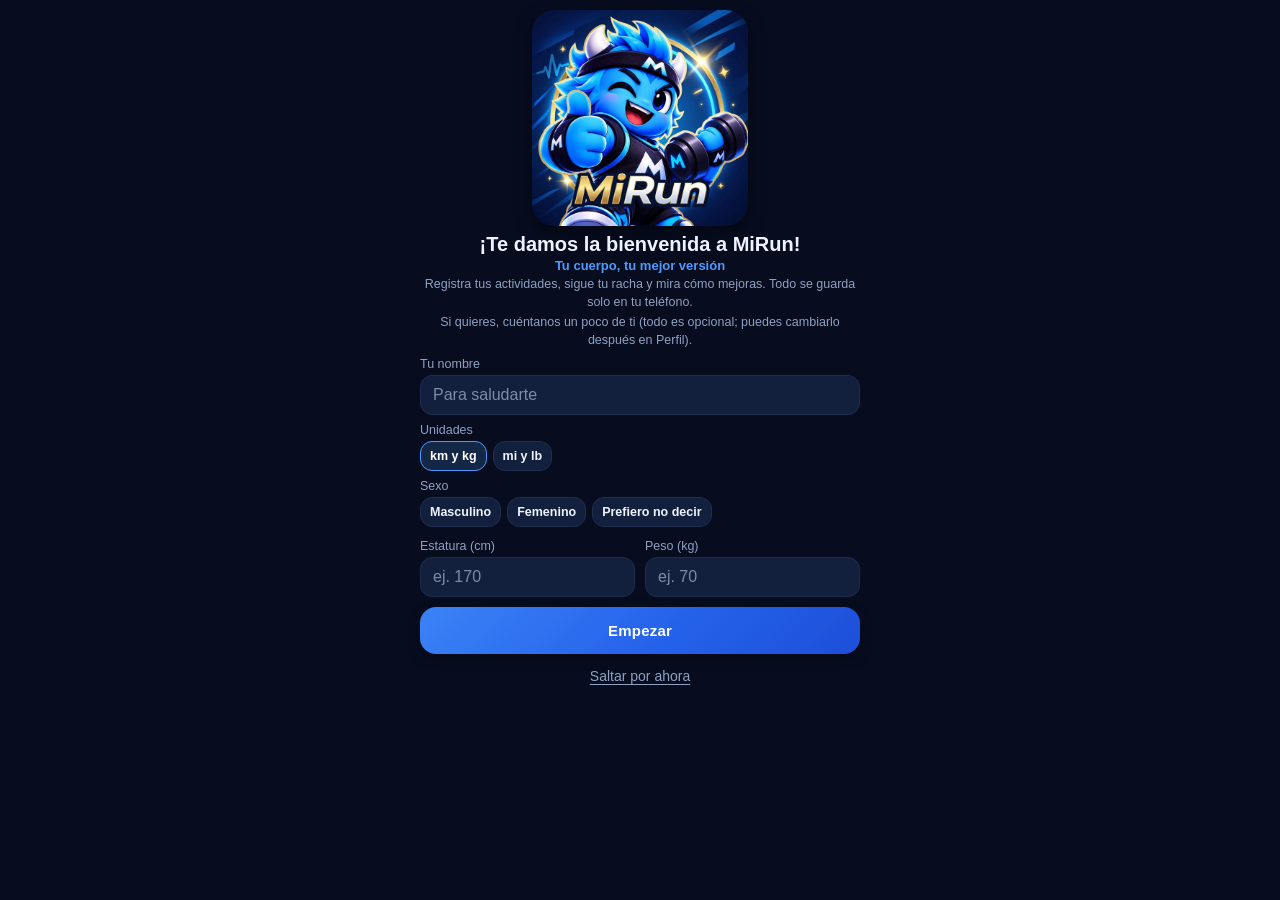
<file: index.html>
<!DOCTYPE html>
<html lang="es">
<head>
<meta charset="UTF-8">
<meta name="viewport" content="width=device-width, initial-scale=1.0">
<meta http-equiv="Content-Security-Policy" content="default-src 'self'; script-src 'unsafe-inline'; style-src 'unsafe-inline'">
<meta http-equiv="refresh" content="0; url=mirun.html">
<title>MiRun</title>
<style>body{background:#070d1f;color:#f2f3ee;font-family:sans-serif;text-align:center;padding-top:40vh;}a{color:#4d9bff;}</style>
</head>
<body>
<a href="mirun.html">Abrir MiRun</a>
<script>location.replace('mirun.html');</script>
</body>
</html>
</file>
<file: css/app.css>
/* MiRun — estilos. Base (v4) arriba; diseño azul v5 y componentes nuevos debajo (ver docs/DISENO.md) */
  :root{
    --bg:#070d1f;
    --track:#0f1a33;        /* superficie de tarjetas */
    --track2:#13203d;       /* campos y fondos internos */
    --lane-line:#1e2c4d;    /* bordes y separadores */
    --signal:#4d9bff;       /* azul principal (acento) */
    --signal-dim:#2f6fd6;
    --signal-ink:#ffffff;   /* texto sobre el azul */
    --grad:linear-gradient(135deg,#3b82f6 0%,#2563eb 55%,#1d4ed8 100%);
    --gold:#f5b82e;         /* rachas y logros */
    --good:#34d399;
    --amber:#ff8a3d;
    --danger:#ff4d4d;
    --blue:#7cc4ff;
    --text:#eef3ff;
    --sub:#8fa0c2;
    --sub2:#5d6d8f;
  }
  *{box-sizing:border-box; -webkit-tap-highlight-color:transparent;}
  html,body{margin:0;padding:0;background:var(--bg);color:var(--text);
    font-family:'Inter',-apple-system,BlinkMacSystemFont,sans-serif;
    height:100%;overflow-x:hidden;}
  #app{max-width:480px;margin:0 auto;min-height:100vh;display:flex;flex-direction:column;}

  .num{font-family:'Inter',sans-serif;font-variant-numeric:tabular-nums;}

  /* ---- HEADER: lane-number plate ---- */
  header{padding:22px 20px 14px;display:flex;align-items:baseline;justify-content:space-between;
    border-bottom:1px solid var(--lane-line);}
  header .brand{display:flex;align-items:baseline;gap:8px;}
  header h1{font-family:'Inter',sans-serif;font-size:26px;margin:0;font-weight:600;letter-spacing:.5px;}
  header h1 span{color:var(--signal);}
  #gpsStatus{font-size:11px;color:var(--sub);display:flex;align-items:center;gap:6px;font-weight:500;}
  #gpsStatus::before{content:'';width:7px;height:7px;border-radius:50%;background:var(--sub2);flex-shrink:0;}
  #gpsStatus.ok{color:var(--signal);}
  #gpsStatus.ok::before{background:var(--signal);box-shadow:0 0 8px var(--signal);}
  #gpsStatus.bad{color:var(--danger);}
  #gpsStatus.bad::before{background:var(--danger);}

  /* ---- NAV: lane tabs, underline style (not pill buttons) ---- */
  nav{display:flex;padding:0 8px;border-bottom:1px solid var(--lane-line);overflow-x:auto;scrollbar-width:none;}
  nav::-webkit-scrollbar{display:none;}
  nav button{flex:1 0 auto;padding:13px 9px;background:transparent;border:none;color:var(--sub);
    font-size:12.5px;font-weight:600;border-bottom:2px solid transparent;margin-bottom:-1px;
    font-family:'Inter',sans-serif;white-space:nowrap;}
  nav button.active{color:var(--signal);border-bottom-color:var(--signal);}

  .screen{display:none;padding:0 16px 100px;flex:1;}
  .screen.active{display:block;}

  .panel{background:var(--track);border:1px solid var(--lane-line);border-radius:16px;padding:18px;margin-top:16px;}
  .panel h3{margin:0 0 12px;font-size:12px;color:var(--sub);font-weight:600;letter-spacing:.2px;}

  /* ---- RUN SCREEN: the clock is the hero ---- */
  .clock{padding:28px 0 6px;border-bottom:1px solid var(--lane-line);}
  .clock .val{font-family:'Inter',sans-serif;font-size:76px;font-weight:600;line-height:1;
    font-variant-numeric:tabular-nums;letter-spacing:.5px;color:var(--text);}
  .clock .lbl{font-size:13px;color:var(--sub);margin-top:6px;font-weight:500;}

  .lanes{margin-top:2px;}
  .lane{display:flex;align-items:center;justify-content:space-between;padding:13px 2px;
    border-bottom:1px solid var(--lane-line);}
  .lane:last-child{border-bottom:none;}
  .lane .lane-label{font-size:13px;color:var(--sub);font-weight:500;}
  .lane .lane-val{font-family:'Inter',sans-serif;font-size:21px;font-weight:600;font-variant-numeric:tabular-nums;}

  .goalStrip{display:flex;gap:0;margin-top:4px;border:1px solid var(--lane-line);border-radius:16px;overflow:hidden;}
  .goalStrip .g{flex:1;padding:11px 8px;text-align:center;border-right:1px solid var(--lane-line);}
  .goalStrip .g:last-child{border-right:none;}
  .goalStrip .g .v{font-family:'Inter',sans-serif;font-size:15px;font-weight:600;}
  .goalStrip .g .l{font-size:9.5px;color:var(--sub2);margin-top:2px;letter-spacing:.3px;}

  #paceAlert{text-align:left;font-size:13px;font-weight:600;padding:11px 14px;margin:12px 0 0;display:none;
    border-left:3px solid transparent;}
  #paceAlert.fast{display:block;background:rgba(255,138,61,0.08);color:var(--amber);border-left-color:var(--amber);}
  #paceAlert.slow{display:block;background:rgba(255,77,77,0.08);color:var(--danger);border-left-color:var(--danger);}
  #paceAlert.good{display:block;background:rgba(77,155,255,0.08);color:var(--signal);border-left-color:var(--signal);}

  #gpsHelp{margin-top:12px;padding:12px 14px;border-left:3px solid var(--danger);
    background:rgba(255,77,77,0.08);font-size:13.5px;line-height:1.5;}
  #gpsHelp .btn{margin-top:10px;width:100%;padding:12px;}
  #resumeBox{margin-top:12px;padding:14px;border-left:3px solid var(--signal);
    background:rgba(77,155,255,0.06);font-size:14px;font-weight:600;}
  #resumeBox .btn{padding:13px;}
  #runNote{margin-top:12px;padding:12px 14px;border-left:3px solid var(--amber);
    background:rgba(255,138,61,0.08);font-size:13px;line-height:1.5;color:var(--text);}
  .hint{font-size:12.5px;color:var(--sub);line-height:1.5;}

  /* ---- MAPA CON CALLES ---- */
  .street{height:240px;display:none;background:var(--track2);}
  .street.leaflet-container{background:var(--track2);font-family:'Inter',sans-serif;}
  /* calles en modo oscuro para que combine con la app (la linea de la ruta no se altera) */
  .street .leaflet-tile-pane{filter:invert(1) hue-rotate(180deg) brightness(.85) contrast(.9);}
  .street .leaflet-control-attribution{background:rgba(7,13,31,.75);color:var(--sub);font-size:9px;}
  .street .leaflet-control-attribution a{color:var(--sub);}
  .mapWrap .mapLbl{z-index:1000;}
  .mapMode{position:absolute;top:8px;right:8px;z-index:1000;background:rgba(7,13,31,.85);
    color:var(--signal);border:1px solid var(--lane-line);border-radius:16px;padding:6px 10px;
    font-size:11px;font-weight:600;font-family:'Inter',sans-serif;}
  .mapNote{position:absolute;bottom:6px;left:10px;z-index:1000;font-size:10px;color:var(--sub);}

  .btnRow{display:flex;gap:10px;margin-top:20px;}
  .btn{flex:1;padding:18px;border-radius:16px;border:none;font-size:15px;font-weight:600;
    font-family:'Inter',sans-serif;letter-spacing:.2px;transition:transform .08s;}
  .btn-start{background:var(--signal);color:var(--signal-ink);}
  .btn-pause{background:transparent;color:var(--amber);border:1px solid var(--amber);}
  .btn-stop{background:transparent;color:var(--danger);border:1px solid var(--danger);}
  .btn-ghost{background:transparent;color:var(--text);border:1px solid var(--lane-line);}
  .btn:active{transform:scale(0.97);}

  /* ---- ROUTE (canvas) ---- */
  .mapWrap{background:var(--track2);border:1px solid var(--lane-line);border-radius:16px;overflow:hidden;
    margin-top:16px;position:relative;isolation:isolate;} /* isolate: las capas del mapa (z-index 400–1000) no quedan encima de las hojas */
  .mapWrap canvas{display:block;width:100%;height:150px;}
  .mapWrap .mapLbl{position:absolute;top:10px;left:12px;font-size:10px;color:var(--sub);letter-spacing:.3px;font-weight:600;}

  /* ---- SPLITS ---- */
  .splitRow{display:flex;align-items:center;gap:12px;padding:11px 2px;border-bottom:1px solid var(--lane-line);}
  .splitRow:last-child{border-bottom:none;}
  .splitRow .splitnum{font-family:'Inter',sans-serif;width:26px;font-size:13px;font-weight:600;color:var(--sub);flex-shrink:0;}
  .splitRow.best .splitnum{color:var(--signal);}
  .splitRow .bar{flex:1;height:3px;background:var(--lane-line);border-radius:2px;overflow:hidden;}
  .splitRow .bar-fill{height:100%;background:var(--sub2);}
  .splitRow.best .bar-fill{background:var(--signal);}
  .splitRow .time{font-family:'Inter',sans-serif;font-size:15px;font-weight:600;font-variant-numeric:tabular-nums;width:56px;text-align:right;}
  .splitRow.best .time{color:var(--signal);}

  /* ---- FORMS ---- */
  label{display:block;font-size:12.5px;color:var(--sub);margin:12px 0 6px;font-weight:500;}
  input[type=number]{width:100%;padding:13px;background:var(--track2);border:1px solid var(--lane-line);
    border-radius:16px;color:var(--text);font-size:16px;font-family:'Inter',sans-serif;}
  input[type=number]:focus{outline:none;border-color:var(--signal-dim);}
  select{width:100%;padding:13px;background:var(--track2);border:1px solid var(--lane-line);
    border-radius:16px;color:var(--text);font-size:15px;font-family:'Inter',sans-serif;}
  .row2{display:grid;grid-template-columns:1fr 1fr;gap:10px;}

  /* ---- HISTORY ---- */
  .histItem{padding:16px 2px;border-bottom:1px solid var(--lane-line);}
  .histItem .top{font-size:12.5px;color:var(--sub);margin-bottom:10px;font-weight:500;}
  .histItem .stats{display:flex;gap:22px;}
  .histItem .stats .num{font-size:17px;font-weight:600;}
  .histItem .stats small{display:block;font-size:10px;color:var(--sub2);font-weight:500;margin-top:2px;letter-spacing:.2px;}
  .histItem .mini-route{margin-top:12px;}
  .rtHist{margin-top:10px;font-size:13px;color:var(--sub);} .rtHist summary{cursor:pointer;font-weight:600;color:var(--text);} .rtHist ul{margin:6px 0 0;padding-left:18px;} .rtHist li{margin:3px 0;}
  .histItem .mini-route canvas{width:100%;height:56px;display:block;border-radius:16px;background:var(--track2);}
  .histItem .mini-route{position:relative;cursor:pointer;}
  .mapBigBtn{position:absolute;right:8px;top:50%;transform:translateY(-50%);background:rgba(7,13,31,.85);color:var(--signal);
    border:1px solid var(--lane-line);border-radius:14px;padding:8px 12px;font-size:12px;font-weight:600;font-family:'Inter',sans-serif;}

  /* ==== MAPA GRANDE (pantalla completa; ver MAPA GRANDE en app.js) ==== */
  #bigMap{position:fixed;inset:0;z-index:130;background:var(--bg);display:none;flex-direction:column;}
  #bigMap.show{display:flex;}
  body.noScroll{overflow:hidden;}
  .bigMapBar{display:flex;align-items:center;justify-content:space-between;gap:10px;
    padding:calc(10px + env(safe-area-inset-top)) 12px 10px 18px;font-size:16px;}
  .bigMapClose{width:44px;height:44px;flex-shrink:0;border-radius:50%;border:1px solid var(--lane-line);background:var(--track);
    display:flex;align-items:center;justify-content:center;}
  .bigMapClose svg{width:20px;height:20px;stroke:var(--text);stroke-width:2.2;fill:none;stroke-linecap:round;}
  .bigMapArea{position:relative;flex:1;min-height:0;margin:0 12px calc(12px + env(safe-area-inset-bottom));
    border-radius:18px;overflow:hidden;border:1px solid var(--lane-line);background:var(--track2);}
  #bigMapLine,#bigMapStreet{position:absolute;inset:0;width:100%;height:100%;}
  #bigMapLine{display:block;touch-action:none;}
  .bigZoom{position:absolute;right:10px;bottom:28px;z-index:1000;display:flex;flex-direction:column;gap:8px;}
  .bigZoom button{width:44px;height:44px;border-radius:12px;background:rgba(7,13,31,.85);border:1px solid var(--lane-line);
    color:var(--text);font-size:22px;font-family:'Inter',sans-serif;line-height:1;}
  #bigMap .mapNote{bottom:auto;top:50px;left:10px;}
  .histItem .top{display:flex;justify-content:space-between;align-items:center;}
  .tag{font-size:10px;color:var(--blue);border:1px solid var(--blue);border-radius:3px;padding:1px 5px;margin-left:6px;}
  .linkBtn{background:none;border:none;color:var(--sub2);font-size:12px;font-family:'Inter',sans-serif;padding:4px 0 4px 10px;}

  /* ---- RECORDS ---- */
  .recRow{display:flex;align-items:center;gap:10px;padding:13px 0;border-bottom:1px solid var(--lane-line);}
  .recRow:last-child{border-bottom:none;}
  .recCat{width:58px;flex-shrink:0;font-family:'Inter',sans-serif;font-size:18px;font-weight:600;color:var(--signal);}
  .recRow.none .recCat{color:var(--sub2);}
  .recCol{flex:1;min-width:0;}
  .recCol .v{font-family:'Inter',sans-serif;font-size:19px;font-weight:600;font-variant-numeric:tabular-nums;}
  .recCol .l{font-size:9.5px;color:var(--sub2);margin-top:2px;letter-spacing:.3px;line-height:1.35;}
  .newRec{padding:9px 0;border-bottom:1px solid var(--lane-line);font-size:14px;font-weight:600;color:var(--signal);}
  .newRec:last-child{border-bottom:none;}
  .newRec small{display:block;color:var(--sub);font-weight:500;font-size:11.5px;margin-top:2px;}

  /* ---- BODY ---- */
  .progRow{display:flex;align-items:center;gap:10px;padding:12px 0;border-bottom:1px solid var(--lane-line);}
  .progRow:last-child{border-bottom:none;}
  .progRow .pn{width:86px;flex-shrink:0;font-size:13px;color:var(--sub);font-weight:500;}
  .progRow .pv{flex:1;font-family:'Inter',sans-serif;font-size:17px;font-weight:600;}
  .progRow .pv small{font-family:'Inter',sans-serif;font-size:10.5px;color:var(--sub2);font-weight:500;display:block;}
  .progRow .pd{font-family:'Inter',sans-serif;font-size:16px;font-weight:600;text-align:right;min-width:74px;}
  .pd.good{color:var(--signal);} .pd.bad{color:var(--amber);} .pd.same{color:var(--sub);}
  #bodyChart{width:100%;height:170px;display:block;margin-top:10px;}
  input[type=date]{width:100%;padding:12px;background:var(--track2);border:1px solid var(--lane-line);
    border-radius:16px;color:var(--text);font-size:15px;font-family:'Inter',sans-serif;color-scheme:dark;}
  .bodyItem{padding:12px 0;border-bottom:1px solid var(--lane-line);font-size:13px;}
  .bodyItem:last-child{border-bottom:none;}
  .bodyItem .top{display:flex;justify-content:space-between;align-items:center;color:var(--sub);font-weight:500;}
  .bodyItem .vals{margin-top:6px;display:flex;flex-wrap:wrap;gap:6px 16px;}
  .bodyItem .vals span{font-family:'Inter',sans-serif;font-size:15px;}
  .bodyItem .vals small{font-family:'Inter',sans-serif;color:var(--sub2);font-size:10.5px;margin-right:4px;}
  .empty{text-align:center;color:var(--sub);padding:60px 20px;font-size:14px;line-height:1.7;}

  .totRow{display:flex;border:1px solid var(--lane-line);border-radius:16px;overflow:hidden;margin-top:16px;margin-bottom:8px;}
  .totRow .t{flex:1;padding:14px 8px;text-align:center;border-right:1px solid var(--lane-line);}
  .totRow .t:last-child{border-right:none;}
  .totRow .t .v{font-size:19px;font-weight:600;}
  .totRow .t .l{font-size:9.5px;color:var(--sub2);margin-top:3px;letter-spacing:.3px;}

  .savedbar{position:fixed;bottom:0;left:0;right:0;max-width:480px;margin:0 auto;background:var(--signal);
    color:var(--signal-ink);text-align:center;padding:14px;font-weight:600;font-size:14px;transform:translateY(100%);
    transition:transform .3s; z-index:50;}
  .savedbar.show{transform:translateY(0);}

  #summaryOverlay{position:fixed;inset:0;background:rgba(3,7,18,.94);display:none;align-items:center;justify-content:center;
    z-index:100;padding:20px;}
  #summaryOverlay.show{display:flex;}
  #summaryOverlay .box{background:var(--track);border:1px solid var(--lane-line);border-radius:16px;padding:28px 24px;
    max-width:400px;width:100%;max-height:90vh;overflow-y:auto;}
  #summaryOverlay h2{color:var(--signal);margin:0 0 20px;font-family:'Inter',sans-serif;font-size:20px;font-weight:600;
    letter-spacing:.3px;}
  #summaryOverlay .panel{margin-top:0;}

  /* ==== DISEÑO v5 (azul): se aplica encima de lo anterior ==== */
  body{background:radial-gradient(120% 60% at 50% 0%,#12244a 0%,var(--bg) 60%) fixed;}
  .num{font-weight:700;}
  header{border-bottom:none;padding:20px 20px 6px;align-items:center;}
  header .brand{flex-direction:column;align-items:flex-start;gap:2px;}
  header h1{font-size:24px;font-weight:800;letter-spacing:0;}
  header .tagline{font-size:12px;color:var(--sub);font-weight:500;}
  #gpsStatus{background:var(--track);border:1px solid var(--lane-line);border-radius:20px;padding:6px 10px;}
  /* menú inferior fijo */
  nav{position:fixed;bottom:0;left:0;right:0;max-width:480px;margin:0 auto;z-index:40;
    background:rgba(9,16,34,.96);backdrop-filter:blur(10px);border-top:1px solid var(--lane-line);border-bottom:none;
    padding:6px 4px calc(6px + env(safe-area-inset-bottom));overflow:visible;}
  nav button{flex:1 1 0;display:flex;flex-direction:column;align-items:center;gap:3px;padding:6px 2px;
    font-size:10.5px;border-bottom:none;margin:0;border-radius:12px;}
  nav button svg{width:22px;height:22px;stroke:currentColor;fill:none;stroke-width:2;stroke-linecap:round;stroke-linejoin:round;}
  nav button.active{color:var(--signal);background:rgba(77,155,255,.12);}
  .screen{padding-bottom:110px;}
  .panel{border-radius:18px;box-shadow:0 6px 24px rgba(0,0,0,.25);}
  .panel h3{font-size:15px;color:var(--text);font-weight:700;}
  /* pantalla Correr: tarjeta principal con degradado */
  .clock{margin-top:12px;padding:26px 20px 20px;border:none;border-radius:22px;text-align:center;
    background:var(--grad);box-shadow:0 10px 30px rgba(37,99,235,.35);}
  .clock .val{font-size:68px;font-weight:800;color:#fff;}
  .clock .lbl{color:rgba(255,255,255,.85);}
  .lanes{display:grid;grid-template-columns:repeat(3,1fr);gap:10px;margin-top:12px;}
  .lane{flex-direction:column;gap:4px;padding:14px 6px;border:1px solid var(--lane-line);border-radius:16px;
    background:var(--track);text-align:center;}
  .lane:last-child{border-bottom:1px solid var(--lane-line);}
  .lane .lane-val{font-size:20px;}
  #summaryOverlay .lanes{grid-template-columns:repeat(2,1fr);}
  .goalStrip{margin-top:12px;background:var(--track);}
  .btn{border-radius:16px;font-weight:700;}
  .btn-start{background:var(--grad);box-shadow:0 8px 20px rgba(37,99,235,.35);}
  input[type=number],input[type=date],input[type=text],select{border-radius:12px;}
  input[type=text]{width:100%;padding:13px;background:var(--track2);border:1px solid var(--lane-line);
    color:var(--text);font-size:16px;font-family:'Inter',sans-serif;}
  input:focus,select:focus{outline:none;border-color:var(--signal);}
  .histItem{background:var(--track);border:1px solid var(--lane-line);border-radius:18px;padding:16px;margin-top:12px;}
  .totRow{background:var(--track);border-radius:18px;}
  .totRow .t .v{color:var(--signal);}
  .recCat{color:var(--gold);}
  .newRec{color:var(--gold);}
  .pd.good{color:var(--good);}
  #summaryOverlay .box{border-radius:22px;}
  #summaryOverlay h2{color:var(--text);font-size:22px;font-weight:800;}
  .savedbar{background:var(--good);color:#04241a;bottom:calc(64px + env(safe-area-inset-bottom));
    border-radius:14px;left:16px;right:16px;max-width:448px;transform:none;opacity:0;pointer-events:none;
    transition:opacity .3s;}
  .savedbar.show{opacity:1;}

  /* ==== INICIO: racha, metas, calendario ==== */
  .streakCard{margin-top:12px;padding:22px 16px 18px;border-radius:22px;text-align:center;
    background:radial-gradient(90% 80% at 50% 0%,rgba(245,184,46,.22),transparent 70%),var(--track);
    border:1px solid rgba(245,184,46,.35);}
  .streakCard .flame svg{width:46px;height:46px;fill:var(--gold);filter:drop-shadow(0 0 12px rgba(245,184,46,.6));}
  .streakCard .sv{font-size:58px;font-weight:800;line-height:1;margin-top:4px;}
  .streakCard .sl{color:var(--gold);font-weight:700;font-size:14px;margin-top:4px;}
  .streakCard .sr{color:var(--sub);font-size:12.5px;margin-top:8px;}
  .goalCards{display:grid;grid-template-columns:1fr 1fr;gap:10px;margin-top:12px;}
  .gc{background:var(--track);border:1px solid var(--lane-line);border-radius:18px;padding:14px;}
  .gc .gt{font-size:12px;color:var(--sub);font-weight:600;}
  .gc .gv{font-size:28px;margin-top:4px;}
  .gc .gu{font-size:11.5px;color:var(--sub2);}
  .pbar{height:7px;background:var(--track2);border-radius:6px;margin-top:10px;overflow:hidden;}
  .pbar div{height:100%;width:0;background:var(--grad);border-radius:6px;transition:width .4s;}
  .pbar div.full{background:var(--good);}
  .cal{display:grid;grid-template-columns:repeat(7,1fr);gap:6px;text-align:center;}
  .cal .h{font-size:11px;color:var(--sub);font-weight:600;padding-bottom:2px;}
  .cal .d{aspect-ratio:1;border-radius:50%;display:flex;align-items:center;justify-content:center;
    font-size:11.5px;font-weight:600;background:var(--track2);color:var(--sub);}
  .cal .d.done{background:var(--good);color:#04241a;}
  .cal .d.part{background:rgba(77,155,255,.25);color:var(--text);}
  .cal .d.rest{background:transparent;border:1.5px dashed var(--sub2);}
  .cal .d.today{outline:2px solid var(--signal);outline-offset:1px;}
  .cal .d.future{opacity:.3;}
  .cal .d.blank{visibility:hidden;}
  .homeActions{margin-top:16px;} /* botones de Inicio arriba, antes del calendario */
  /* navegación del calendario: Últimas 4 semanas / mes completo */
  .calNav{display:flex;align-items:center;justify-content:space-between;margin:-2px 0 8px;}
  .calNav b{font-size:14px;font-weight:700;}
  .calArrow{min-width:44px;min-height:36px;padding:0;font-size:24px;line-height:1;color:var(--text);}
  .calSum{text-align:center;font-size:12px;color:var(--sub);margin-top:10px;}
  .calSum:empty{display:none;}
  .calLegend{display:flex;gap:14px;justify-content:center;margin-top:12px;font-size:11px;color:var(--sub);}
  .calLegend i{display:inline-block;width:10px;height:10px;border-radius:50%;margin-right:5px;vertical-align:-1px;}
  .calLegend i.done{background:var(--good);} .calLegend i.part{background:rgba(77,155,255,.45);}
  .calLegend i.rest{border:1.5px dashed var(--sub2);}
  .actRow{display:flex;align-items:center;gap:12px;padding:10px 0;border-bottom:1px solid var(--lane-line);font-size:14px;}
  .actRow:last-child{border-bottom:none;}
  .actRow .ic{font-size:22px;width:30px;text-align:center;}
  .actRow .an{flex:1;font-weight:600;} .actRow .an small{display:block;color:var(--sub);font-weight:500;font-size:11.5px;}
  /* chips (botones de opción) */
  .chips{display:flex;flex-wrap:wrap;gap:8px;}
  .chip{padding:9px 13px;border-radius:12px;border:1px solid var(--lane-line);background:var(--track2);
    color:var(--text);font-size:13.5px;font-weight:600;font-family:'Inter',sans-serif;}
  .chip.on{background:rgba(77,155,255,.18);border-color:var(--signal);color:#fff;}
  #restChips .chip{width:40px;padding:9px 0;}
  .actChips{display:grid;grid-template-columns:repeat(3,1fr);margin-top:12px;}
  .actChips .chip{display:flex;flex-direction:column;align-items:center;gap:4px;padding:10px 4px;font-size:11.5px;}
  .actChips .chip span{font-size:22px;}
  input[type=time]{width:100%;padding:12px;background:var(--track2);border:1px solid var(--lane-line);
    border-radius:12px;color:var(--text);font-size:15px;font-family:'Inter',sans-serif;color-scheme:dark;}

  /* ==== LOGROS: medallas y aviso ==== */
  /* insignias por categoría, 3 estados: .lock (bloqueado) · .on (desbloqueado, azul) · .leg (legendario, dorado) */
  .achCat{font-size:12px;font-weight:700;color:var(--sub);text-transform:uppercase;letter-spacing:.6px;
    margin:18px 0 10px;padding-top:14px;border-top:1px solid var(--lane-line);}
  .achCat:first-child{margin-top:4px;padding-top:0;border-top:none;}
  .achRow{display:grid;grid-template-columns:repeat(3,1fr);gap:14px 8px;}
  .ach{text-align:center;}
  .medal{position:relative;width:64px;height:64px;margin:0 auto;border-radius:50%;display:flex;align-items:center;
    justify-content:center;font-size:28px;}
  .ach.lock .medal{background:var(--track2);border:2px solid var(--lane-line);}
  .ach.lock .medal{color:transparent;text-shadow:0 0 0 rgba(143,160,194,.35);} /* emoji en gris apagado */
  .ach.lock .an2{color:var(--sub);}
  .medal .lk{position:absolute;right:-2px;bottom:-2px;font-size:13px;font-style:normal;width:24px;height:24px;border-radius:50%;
    background:var(--bg);border:1px solid var(--lane-line);display:flex;align-items:center;justify-content:center;
    color:initial;text-shadow:none;}
  .ach.on .medal{border:2px solid #7cc4ff;background:radial-gradient(circle at 35% 30%,#2a5bb8,#163a7c 60%,#0d2350 100%);
    box-shadow:0 0 0 4px rgba(77,155,255,.12),0 6px 16px rgba(37,99,235,.35);}
  .ach.leg .medal{border:2px solid #ffe08a;background:radial-gradient(circle at 35% 30%,#ffe08a,#f5b82e 45%,#a86a12 100%);
    box-shadow:0 0 0 4px rgba(245,184,46,.18),0 0 22px rgba(245,184,46,.45);}
  .ach.leg .an2{color:var(--gold);}
  .ach .an2{font-size:11.5px;font-weight:700;margin-top:6px;line-height:1.25;}
  .ach .ad{font-size:10px;color:var(--sub);margin-top:2px;line-height:1.3;}
  .ach .pbar{height:4px;margin:5px 8px 0;}
  #achOverlay{position:fixed;inset:0;background:rgba(3,7,18,.94);display:none;align-items:center;justify-content:center;z-index:110;padding:20px;}
  #achOverlay.show{display:flex;}
  #achOverlay .box{max-width:340px;width:100%;text-align:center;padding:30px 24px;border-radius:24px;
    background:radial-gradient(90% 70% at 50% 20%,rgba(245,184,46,.25),transparent 70%),var(--track);border:1px solid rgba(245,184,46,.4);}
  .achTitle{font-size:24px;font-weight:800;color:var(--gold);}
  .medal.big{width:120px;height:120px;font-size:56px;margin:22px auto 16px;filter:none;opacity:1;border:3px solid var(--gold);
    background:radial-gradient(circle at 35% 30%,#ffe08a,#f5b82e 45%,#b9781a 100%);box-shadow:0 0 40px rgba(245,184,46,.5);
    animation:pop .5s ease-out;}
  .medal.big.blue{border-color:#7cc4ff;background:radial-gradient(circle at 35% 30%,#2a5bb8,#163a7c 60%,#0d2350 100%);
    box-shadow:0 0 40px rgba(77,155,255,.5);}
  @keyframes pop{0%{transform:scale(.3);opacity:0}70%{transform:scale(1.1)}100%{transform:scale(1);opacity:1}}
  .achName{font-size:20px;font-weight:800;}
  .achDesc{font-size:13.5px;color:var(--sub);margin-top:6px;line-height:1.5;}
  .btn-gold{background:linear-gradient(135deg,#ffd35c,#f5b82e);color:#2a1a00;box-shadow:0 8px 20px rgba(245,184,46,.3);}

  /* ==== MENÚ CON "+", PERFIL ARRIBA, MEDIDAS E IMC ==== */
  .hdrRight{display:flex;align-items:center;gap:10px;}
  #gpsStatus{display:none;}
  body[data-tab="run"] #gpsStatus{display:flex;}
  .hdrBtn{width:40px;height:40px;border-radius:50%;border:1px solid var(--lane-line);background:var(--track);
    color:var(--sub);display:flex;align-items:center;justify-content:center;padding:0;}
  .hdrBtn svg{width:21px;height:21px;stroke:currentColor;fill:none;stroke-width:2;stroke-linecap:round;}
  .hdrBtn.active{color:var(--signal);border-color:var(--signal);}
  .plusBtn{flex:0 0 auto;width:56px;height:56px;margin:-22px 6px 0;border-radius:50%;border:4px solid var(--bg);
    background:var(--grad);box-shadow:0 6px 18px rgba(37,99,235,.5);display:flex;align-items:center;justify-content:center;padding:0;}
  .plusBtn svg{width:26px;height:26px;stroke:#fff;fill:none;stroke-width:2.6;stroke-linecap:round;}
  #plusSheet,#editSheet{position:fixed;inset:0;background:rgba(3,7,18,.75);display:none;align-items:flex-end;justify-content:center;z-index:90;}
  #plusSheet.show,#editSheet.show{display:flex;}
  #plusSheet .sheet,#editSheet .sheet,#stopConfirm .sheet{width:100%;max-width:480px;background:var(--track);border-radius:24px 24px 0 0;border:1px solid var(--lane-line);
    padding:18px 16px calc(20px + env(safe-area-inset-bottom));}
  .sheetTitle{font-weight:800;font-size:17px;margin:0 4px 12px;}
  .sheetOpt{display:flex;flex-wrap:wrap;align-items:center;gap:12px;width:100%;text-align:left;padding:14px;margin-top:8px;
    border-radius:16px;border:1px solid var(--lane-line);background:var(--track2);color:var(--text);font:600 15px 'Inter',sans-serif;}
  .sheetOpt span{font-size:24px;width:32px;text-align:center;}
  .sheetOpt small{flex-basis:100%;margin-left:44px;margin-top:-8px;color:var(--sub);font-weight:500;font-size:12px;}
  .measIn small{display:block;font-size:11px;color:var(--sub2);margin-top:4px;}
  #bodyInputs{display:grid;grid-template-columns:1fr 1fr;gap:0 10px;}
  .bmiRow{display:flex;align-items:center;gap:14px;margin-bottom:8px;}
  .bmiV{font-size:38px;font-weight:800;}
  .bmiTag{padding:6px 12px;border-radius:20px;font-size:13px;font-weight:700;}
  .bmiTag.ok{background:rgba(52,211,153,.15);color:var(--good);}
  .bmiTag.warn{background:rgba(245,184,46,.15);color:var(--gold);}
  .bmiTag.bad{background:rgba(255,77,77,.15);color:var(--danger);}

  /* ==== MASCOTA (Brío y los demás personajes; poses en CHARACTERS y MASCOT de app.js) ==== */
  .mascotCard{display:flex;align-items:center;gap:8px;margin-top:10px;}
  .mascotCard img{width:112px;height:112px;flex-shrink:0;filter:drop-shadow(0 8px 14px rgba(0,0,0,.45));}
  .bubble{position:relative;flex:1;background:var(--track);border:1px solid var(--lane-line);border-radius:18px;
    padding:12px 14px;font-size:14px;font-weight:600;line-height:1.45;}
  .bubble::before{content:'';position:absolute;left:-7px;top:50%;width:12px;height:12px;background:var(--track);
    border-left:1px solid var(--lane-line);border-bottom:1px solid var(--lane-line);transform:translateY(-50%) rotate(45deg);}
  #gpsTypeRow{display:flex;flex-direction:column;align-items:center;gap:6px;}
  .mascotInline{width:100px;height:100px;
    filter:drop-shadow(0 8px 14px rgba(0,0,0,.45));}
  .sheetTitle img{width:52px;height:52px;vertical-align:middle;margin-right:8px;}
  .achMascot{display:block;width:120px;height:120px;margin:-84px auto 4px;filter:drop-shadow(0 10px 18px rgba(0,0,0,.5));}
  #achOverlay .box{margin-top:60px;}
  #achOverlay .medal.big{width:92px;height:92px;font-size:44px;margin:14px auto 12px;}
  .msgM{display:flex;align-items:center;gap:8px;}
  .msgM img{width:48px;height:48px;flex-shrink:0;}
  .empty img{display:block;width:120px;height:120px;margin:0 auto 10px;}
  .mascotSide{float:right;width:80px;height:80px;margin:-38px -4px 0 0;}

  /* ==== ELIGE TU COMPAÑERO (Perfil) ==== */
  .charPick{display:grid;grid-template-columns:repeat(3,1fr);gap:8px;margin-top:12px;}
  .charOpt{display:flex;flex-direction:column;align-items:center;gap:4px;padding:8px 4px 10px;border-radius:16px;
    background:var(--track2);border:1.5px solid var(--lane-line);color:var(--sub);font-family:'Inter',sans-serif;
    font-size:13px;font-weight:700;-webkit-tap-highlight-color:transparent;}
  .charOpt img{width:100%;max-width:72px;aspect-ratio:1;transform-origin:50% 100%;}
  .charOpt.on{border-color:var(--signal);background:rgba(77,155,255,.14);color:var(--text);box-shadow:0 0 0 3px rgba(77,155,255,.15);}
  /* ==== MASCOTA: movimiento (solo transform: lo hace la tarjeta gráfica, gasta poco; ver mascotReact en app.js) ==== */
  /* reposo: flota suave (solo la mascota grande de Inicio y la del aviso de logro); lento para no marear */
  .mIdle{animation:mBreathe 5s ease-in-out infinite;transform-origin:50% 100%;}
  .mIdle.mSadIdle{animation:mBreatheSad 7s ease-in-out infinite;}
  #homeMascot{cursor:pointer;-webkit-tap-highlight-color:transparent;}
  /* reacciones de una sola vez (al terminar vuelve al reposo) */
  .mHop,.mIdle.mHop{animation:mHop .7s ease-out 1;transform-origin:50% 100%;}
  .mTilt,.mIdle.mTilt{animation:mTilt 1.1s ease-in-out 1;transform-origin:50% 100%;}
  .mCheer,.mIdle.mCheer{animation:mCheer 1.2s ease-in-out 1;transform-origin:50% 100%;}
  .mSad,.mIdle.mSad{animation:mSad 1.4s ease-out 1;transform-origin:50% 100%;}
  .mWave{animation:mWave 1.2s ease-in-out .3s 2;transform-origin:50% 100%;}
  @keyframes mBreathe{0%,100%{transform:translateY(0) scale(1);}50%{transform:translateY(-8px) scale(1.015);}}
  @keyframes mBreatheSad{0%,100%{transform:translateY(3px) rotate(-3deg) scale(.98);}50%{transform:translateY(2px) rotate(-2deg) scale(.99);}}
  @keyframes mHop{0%{transform:translateY(0) scale(1);}12%{transform:translateY(2px) scale(1.06,.92);}
    40%{transform:translateY(-30px) scale(.96,1.05);}65%{transform:translateY(0) scale(1.08,.9);}
    82%{transform:translateY(-6px) scale(1);}100%{transform:translateY(0) scale(1);}}
  @keyframes mTilt{0%,100%{transform:rotate(0);}30%{transform:rotate(-9deg);}65%{transform:rotate(7deg);}}
  @keyframes mCheer{0%,100%{transform:translateY(0) rotate(0);}20%{transform:translateY(-18px) rotate(-6deg);}
    40%{transform:translateY(0) rotate(0);}60%{transform:translateY(-12px) rotate(6deg);}80%{transform:translateY(0) rotate(0);}}
  @keyframes mSad{0%{transform:translateY(0) rotate(0) scale(1);}45%{transform:translateY(6px) rotate(-5deg) scale(.95);}
    100%{transform:translateY(3px) rotate(-3deg) scale(.98);}}
  @keyframes mWave{0%,100%{transform:rotate(0);}25%{transform:rotate(-4deg);}75%{transform:rotate(4deg);}}
  /* ==== CUERPO: ayuda cintura / abdomen (buildBodyForm) ==== */
  .waistHelp{grid-column:1 / -1;display:flex;align-items:center;gap:12px;margin:12px 0 4px;padding:10px 12px;border-radius:14px;
    background:var(--track2);border:1px solid var(--lane-line);}
  .waistHelp svg{width:74px;height:86px;flex-shrink:0;}
  .waistHelp .wTorso{fill:rgba(77,155,255,.10);stroke:var(--sub);stroke-width:2;}
  .waistHelp .wWaist{stroke:var(--signal);stroke-width:3;stroke-dasharray:5 3;}
  .waistHelp .wAbd{stroke:var(--gold);stroke-width:3;}
  .waistHelp .wNavel{fill:var(--text);}
  .waistHelp p{margin:0 0 6px;font-size:12.5px;line-height:1.4;color:var(--sub);}
  .waistHelp p:last-child{margin:0;}
  .waistHelp b{color:var(--text);}
  .waistHelp i{display:inline-block;width:14px;height:3px;border-radius:2px;margin-right:6px;vertical-align:middle;}
  .waistHelp .wWaistDot{background:var(--signal);} .waistHelp .wAbdDot{background:var(--gold);}
  /* ==== LOGROS: el próximo logro (arriba) ==== */
  .nextAch{display:flex;align-items:center;gap:14px;border-color:rgba(245,184,46,.35);}
  .nextAch .medal{width:56px;height:56px;flex-shrink:0;border-radius:50%;display:flex;align-items:center;justify-content:center;
    font-size:28px;background:var(--track2);border:2px solid rgba(245,184,46,.55);}
  .nextAch .nxT{flex:1;min-width:0;}
  .nextAch small{display:block;font-size:11px;color:var(--gold);font-weight:700;letter-spacing:.4px;text-transform:uppercase;}
  .nextAch b{display:block;font-size:15px;line-height:1.35;margin:3px 0 8px;}
  /* ==== MIS RUTINAS (lista, editor y sesión) ==== */
  .rtCard{background:var(--track2);border:1px solid var(--lane-line);border-radius:16px;padding:14px;margin-top:12px;}
  .rtCard .btnRow{margin-top:12px;}
  .rtCard .btn{padding:13px;}
  .rtName{font-weight:800;font-size:16px;margin-bottom:4px;overflow-wrap:anywhere;}
  .rtDel{display:block;margin:8px auto 0;padding:8px;color:var(--sub2);}
  #rtExChips{margin-top:4px;}
  #rtExChips .chip{font-size:13px;padding:8px 11px;}
  .rtCustomRow{align-items:end;}
  .rtCustomRow .btn{padding:13px;width:100%;}
  .rtItem{background:var(--track2);border:1px solid var(--lane-line);border-radius:14px;padding:12px;margin-top:10px;}
  .rtItemTop{display:flex;align-items:center;justify-content:space-between;gap:8px;}
  .rtItemTop b{overflow-wrap:anywhere;}
  .rtItem input[type=number]{text-align:center;} /* series, repeticiones y segundos centrados */
  .rtMove{display:flex;flex-shrink:0;}
  .rtMove .linkBtn{min-width:36px;min-height:36px;padding:0;font-size:17px;color:var(--text);}
  .rtMove .linkBtn[disabled]{opacity:.3;}
  .rtKind{margin-top:8px;}
  .rtKind .chip{padding:7px 11px;font-size:13px;}
  /* sesión de rutina */
  .rtSesHead{text-align:center;}
  .rtSesHead h3{overflow-wrap:anywhere;}
  .rtSesTime{font-size:48px;font-weight:800;line-height:1.1;margin:6px 0 2px;}
  .rtSesNote{color:var(--gold);margin:4px 0 6px;}
  .rtSesItem.full{border-color:rgba(52,211,153,.45);}
  .rtSesItem .rtItemTop .hint{margin:0;flex-shrink:0;}
  .rtSets{display:flex;flex-wrap:wrap;gap:8px;margin-top:10px;}
  .setBtn{width:44px;height:44px;border-radius:50%;border:1.5px solid var(--lane-line);background:var(--track2);
    color:var(--text);font:700 15px 'Inter',sans-serif;}
  .setBtn.on{background:var(--good);border-color:var(--good);color:#04241a;}
  .rtCdBtn{width:100%;margin-top:12px;padding:13px;}
  /* modo guiado: un ejercicio a la vez */
  #rtMode{margin-top:4px;}
  .rtGuide{text-align:center;}
  .rtGuideName{font-size:28px;font-weight:800;line-height:1.15;overflow-wrap:anywhere;}
  .rtGuideSub{font-size:17px;color:var(--sub);margin:8px 0 16px;}
  .rtGuideLbl{font-size:15px;font-weight:700;color:var(--sub);text-transform:uppercase;letter-spacing:.6px;}
  .rtRestTime{font-size:56px;font-weight:800;line-height:1.1;margin:6px 0 10px;}
  .rtBigBtn{width:100%;padding:22px;font-size:20px;margin-top:6px;}
  .rtGuideNext{margin-top:14px;}
  /* planeador de la semana */
  .rtWeekRow{display:flex;align-items:center;gap:12px;margin-top:8px;}
  .rtWeekRow b{width:30px;flex-shrink:0;}
  .rtWeekRow select{flex:1;margin:0;}
  #todayPlan .tpTxt{font-size:15.5px;line-height:1.4;overflow-wrap:anywhere;}
  #todayPlan .btnRow{margin-top:12px;}
  .rtCdBtn[disabled]{opacity:.45;}
  .rtCd{display:flex;align-items:center;gap:10px;margin-top:12px;padding:10px 12px;border-radius:14px;background:rgba(77,155,255,.12);}
  .rtCd span{flex:1;color:var(--sub);font-size:13px;}
  .rtCd b{font-size:26px;}
  .rtCd .btn{flex:0 0 auto;padding:10px 14px;}
  .rtFinish .btnRow{margin-top:12px;}
  /* ==== CELEBRACIÓN: meta del día cumplida (confeti y tarjeta; solo transform y opacity, se borra sola) ==== */
  .celebrate{position:fixed;inset:0;z-index:140;pointer-events:none;overflow:hidden;}
  .celebrate i{position:absolute;top:-18px;width:8px;height:14px;border-radius:2px;animation:confFall linear 1 both;}
  @keyframes confFall{from{transform:translate(0,0) rotate(0);}to{transform:translate(var(--dx),105vh) rotate(var(--r));}}
  .celebCard{position:absolute;left:50%;top:20%;transform:translateX(-50%);min-width:220px;text-align:center;
    display:flex;flex-direction:column;align-items:center;gap:4px;padding:14px 22px 18px;border-radius:22px;
    background:var(--track);border:1px solid var(--gold);box-shadow:0 18px 40px rgba(0,0,0,.5);animation:celebIn 3.3s ease both;}
  .celebCard img{width:104px;height:104px;transform-origin:50% 100%;}
  .celebCard b{font-size:18px;color:var(--gold);}
  .celebCard small{font-size:13px;color:var(--sub);}
  /* FRASES motivacionales (una por día) */
  .bubble .phrase{display:block;margin-top:6px;font-size:12.5px;font-style:italic;color:var(--sub);font-weight:500;}
  #runPhrase{margin-top:10px;font-size:13.5px;font-style:italic;color:var(--sub);text-align:center;}
  #runPhrase:empty{display:none;}
  .celebCard .phrase{display:block;margin-top:6px;font-size:13px;color:var(--text);}
  @keyframes celebIn{0%{opacity:0;transform:translateX(-50%) scale(.85);}10%{opacity:1;transform:translateX(-50%) scale(1);}
    85%{opacity:1;transform:translateX(-50%) scale(1);}100%{opacity:0;transform:translateX(-50%) scale(1);}}
  /* "reducir movimiento" del teléfono: sin animaciones (la pose sí cambia) */
  @media (prefers-reduced-motion: reduce){
    .mIdle,.mIdle.mSadIdle,.mHop,.mCheer,.mSad,.mWave,.mTilt{animation:none !important;}
    .celebCard,.celebrate i{animation:none !important;}
  }

  /* ==== FOTO DE PERFIL (avatar en la cabecera y en Perfil) ==== */
  .avatar{width:100%;height:100%;border-radius:50%;display:flex;align-items:center;justify-content:center;
    background:#000 center/cover no-repeat;overflow:hidden;} /* fondo base; sin foto se usa .noPhoto (iniciales) */
  /* ==== BOTÓN PERFIL DE LA CABECERA: círculo (foto o iniciales) + engranaje chico + "Perfil" debajo ==== */
  .hdrBtn{width:auto;height:auto;padding:0;border:none;border-radius:0;background:none;overflow:visible;
    display:flex;flex-direction:column;align-items:center;gap:3px;color:var(--sub);-webkit-tap-highlight-color:transparent;}
  .hdrAva{position:relative;display:block;width:40px;height:40px;border-radius:50%;border:1px solid var(--lane-line);background:var(--track);}
  .hdrGear{position:absolute;right:-5px;bottom:-4px;width:19px;height:19px;border-radius:50%;
    display:flex;align-items:center;justify-content:center;background:var(--track);border:2px solid var(--bg);}
  .hdrBtn .hdrGear svg{width:12px;height:12px;stroke:var(--text);fill:none;stroke-width:2.2;}
  .hdrLbl{font-size:10.5px;font-weight:600;line-height:1;letter-spacing:.2px;}
  .hdrBtn.active{color:var(--signal);} .hdrBtn.active .hdrAva{border-color:var(--signal);}
  .hdrBtn.active .hdrGear svg{stroke:var(--signal);}
  /* el botón ahora mide 54 px de alto (antes 40): se quita ese extra del relleno para que la cabecera siga en 72 px
     y el saludo quede en el mismo lugar (va centrado) */
  header{padding-top:16px;padding-bottom:2px;}
  .photoPanel{text-align:center;}
  .avatar.big{width:112px;height:112px;margin:0 auto;border:3px solid var(--signal);
    box-shadow:0 0 0 6px rgba(77,155,255,.12);}
  /* sin foto: iniciales del nombre (o ícono de persona) sobre el azul de la app */
  .avatar.noPhoto{background:var(--grad);color:#fff;font-weight:800;font-size:15px;letter-spacing:.5px;}
  .avatar.big.noPhoto{font-size:40px;}
  .avatar.noPhoto svg{width:55%;height:55%;stroke:#fff;fill:none;stroke-width:2;stroke-linecap:round;}

  /* ==== MODO BOLSILLO (bloqueo de toques durante el GPS) ==== */
  #activeBtns{flex-wrap:wrap;}
  .lockBtn{flex-basis:100%;padding:14px;font-size:14px;}

  /* ==== PAUSA AUTOMÁTICA: aviso en la pantalla de GPS ==== */
  #autoPauseBox{display:flex;flex-direction:column;gap:4px;margin:12px 0;padding:12px 14px;border-radius:14px;
    background:rgba(245,184,46,.10);border:1px solid rgba(245,184,46,.45);}
  #autoPauseBox b{color:var(--gold);font-size:15px;}
  #autoPauseBox span{color:var(--sub);font-size:13px;line-height:1.4;}
  /* ==== GPS EN CURSO (body.gpsOn, lo ponen beginRun y finishRun) ====
     Sin menú inferior, sin "+", sin saludo ni botón de perfil (sin menú no habría cómo volver).
     Pausar grande y principal; Bloquear y Terminar más chicos debajo; todo fijo abajo respetando el borde. */
  body.gpsOn nav, body.gpsOn header .brand, body.gpsOn .hdrBtn{display:none;}
  body.gpsOn header{justify-content:flex-end;}
  body.gpsOn #tab-run{padding-bottom:calc(170px + env(safe-area-inset-bottom));}
  body.gpsOn #activeBtns{position:fixed;left:0;right:0;bottom:0;max-width:480px;margin:0 auto;z-index:45;
    display:grid !important;grid-template-columns:1fr 1fr;gap:10px;
    padding:18px 16px calc(14px + env(safe-area-inset-bottom));
    background:linear-gradient(to top,var(--bg) 78%,rgba(5,9,22,0));}
  body.gpsOn #btnPause{grid-column:1 / -1;order:1;padding:22px;font-size:19px;font-weight:700;
    background:var(--signal);color:var(--signal-ink);border:none;}
  body.gpsOn .lockBtn{order:2;padding:12px 8px;font-size:13px;line-height:1.25;}
  /* confirmar Terminar: hoja abajo, encima de los botones fijos (z 46) y debajo del modo bolsillo (z 120) */
  #stopConfirm{position:fixed;inset:0;background:rgba(3,7,18,.75);display:none;align-items:flex-end;justify-content:center;z-index:100;}
  #stopConfirm.show{display:flex;}
  #stopConfirm .sheetTitle{font-size:19px;}
  #stopConfirm .btnRow{margin-top:16px;}
  body.gpsOn #btnStop{order:3;padding:12px 8px;font-size:14px;background:transparent;
    color:var(--danger);border:1px solid rgba(255,107,107,.45);}
  #lockOverlay{position:fixed;inset:0;z-index:120;display:none;align-items:flex-end;justify-content:center;
    background:rgba(3,7,18,.25);touch-action:none;user-select:none;-webkit-user-select:none;}
  #lockOverlay.show{display:flex;}
  .lockBox{margin-bottom:calc(40px + env(safe-area-inset-bottom));padding:18px 22px;border-radius:22px;text-align:center;
    background:rgba(15,26,51,.92);border:1px solid var(--lane-line);box-shadow:0 10px 30px rgba(0,0,0,.4);}
  .lockRing{position:relative;width:80px;height:80px;margin:0 auto 10px;-webkit-touch-callout:none;}
  .lockRing .ring{position:absolute;inset:0;transform:rotate(-90deg);}
  .lockRing .ring circle{fill:var(--track2);stroke:var(--signal);stroke-width:4;stroke-dasharray:227;stroke-dashoffset:227;}
  .lockRing.holding .ring circle{stroke-dashoffset:0;transition:stroke-dashoffset 1.5s linear;}
  .lockRing .padlock{position:absolute;left:26px;top:24px;width:28px;height:28px;stroke:#fff;fill:none;stroke-width:2;stroke-linecap:round;}
  .lockTitle{font-weight:800;font-size:15px;}
  .lockHint{font-size:12px;color:var(--sub);margin-top:4px;}

  /* ==== SILUETA DEL CUERPO con medidas (img/siluetas/, BODY_POS en js/app.js) ==== */
  .bodyFig{position:relative;width:100%;max-width:340px;height:340px;margin:4px auto 0;}
  .bodyFig img{display:block;height:100%;margin:0 auto;filter:drop-shadow(0 0 18px rgba(77,155,255,.35));}
  .mLbl{position:absolute;transform:translateY(-50%);display:flex;flex-direction:column;line-height:1.15;
    padding:3px 8px;border-radius:10px;background:rgba(7,13,31,.82);border:1px solid var(--lane-line);}
  /* las alturas de BODY_POS dejan al menos 11 % entre etiquetas del mismo lado para que no se tapen */
  .mLbl.L{left:0;text-align:left;} .mLbl.R{right:0;text-align:right;}
  .mLbl small{font-size:10px;color:var(--sub);font-weight:600;}
  .mLbl b{font-size:13px;font-weight:800;}
  /* líneas de cada etiqueta al punto del cuerpo (drawBodyLines); debajo de las etiquetas */
  #bodyFigLines{position:absolute;inset:0;width:100%;height:100%;pointer-events:none;overflow:visible;}
  #bodyFigLines line{stroke:rgba(190,225,255,.75);stroke-width:1;}
  #bodyFigLines circle{fill:#fff;stroke:var(--signal);stroke-width:1.2;}

  /* ==== EVOLUCIÓN (gráficos de actividad; renderEvo en js/app.js) ==== */
  .evoTabs{display:grid;grid-template-columns:1fr 1fr;gap:6px;margin-top:12px;padding:4px;border-radius:16px;
    background:var(--track);border:1px solid var(--lane-line);}
  .evoTabs .chip{border:none;background:transparent;padding:10px;font-size:14px;}
  .evoTabs .chip.on{background:var(--grad);color:#fff;}
  .evoRange{margin-top:12px;}
  .evoRange .chip{padding:7px 11px;font-size:12.5px;}
  .evoChart{width:100%;height:170px;display:block;margin-top:10px;}
  .evoCmp{display:grid;grid-template-columns:repeat(3,1fr);gap:8px;text-align:center;}
  .evoCmp div{background:var(--track2);border-radius:14px;padding:10px 4px;}
  .evoCmp small{display:block;font-size:11px;color:var(--sub);font-weight:600;}
  .evoCmp b{display:block;font-size:17px;font-weight:800;margin-top:2px;}
  .evoCmp i{display:block;font-style:normal;font-size:11.5px;color:var(--signal);margin-top:2px;}
  /* EDITAR ACTIVIDAD: hoja #editSheet (comparte estilo con #plusSheet), barra Deshacer y pasos en Historial */
  #editSheet .sheet{max-height:92vh;overflow-y:auto;}
  #editSheet .btnRow{display:flex;gap:10px;}
  #editSheet .btnRow .btn{flex:1;}
  .histBtns{white-space:nowrap;}
  .histSteps{font-size:12px;color:var(--sub);margin-top:6px;}
  .histStepsHint{margin:0 0 10px;color:var(--amber);}
  #undoBar{position:fixed;left:0;right:0;max-width:480px;margin:0 auto;bottom:calc(72px + env(safe-area-inset-bottom));
    z-index:85;display:none;align-items:center;justify-content:space-between;gap:12px;padding:12px 16px;
    background:var(--track2);border:1px solid var(--lane-line);border-radius:14px;}
  #undoBar.show{display:flex;}
  #undoBar button{background:none;border:none;color:var(--signal);font-weight:800;font-size:14px;font-family:'Inter',sans-serif;}
  /* ==== BIENVENIDA: solo la primera vez (#welcome, BIENVENIDA en js/app.js) ==== */
  #welcome{position:fixed;inset:0;z-index:120;display:none;overflow-y:auto;background:var(--bg, #070d1f);
    padding:20px 16px calc(24px + env(safe-area-inset-bottom));}
  #welcome.show{display:block;}
  .welBox{max-width:440px;margin:0 auto;}
  .welImg{display:block;width:min(64vw,260px);aspect-ratio:1;margin:4px auto 10px;border-radius:28px;
    box-shadow:0 10px 40px rgba(77,155,255,.35);}
  .welBox h2{text-align:center;font-size:22px;font-weight:800;margin:4px 0 2px;}
  .welSub{text-align:center;color:var(--signal);font-weight:700;font-size:13px;margin-bottom:6px;}
  .welBox .hint{text-align:center;margin:6px 0;}
  .welBox .btnRow{display:flex;gap:10px;margin-top:16px;}
  .welBox .btnRow .btn{flex:1;}
  /* "Saltar": enlace discreto debajo de Empezar (área de toque de 44 px) */
  .welSkip{display:block;margin:6px auto 0;min-height:44px;padding:10px 16px;background:none;border:none;
    color:var(--sub);font-size:14px;font-family:'Inter',sans-serif;text-decoration:underline;text-underline-offset:3px;}
  /* Bienvenida sin desplazar en 360x740 y 390x844: mismos contenidos, espacios más justos.
     La imagen se achica con la altura de la pantalla (máx. 24 % del alto). */
  #welcome{padding:10px 16px calc(8px + env(safe-area-inset-bottom));}
  .welImg{width:min(64vw,260px,24vh);margin:0 auto 6px;border-radius:22px;}
  .welBox h2{font-size:20px;line-height:1.2;margin:2px 0 2px;}
  .welSub{margin-bottom:2px;}
  .welBox .hint{margin:3px 0;font-size:12.5px;line-height:1.4;}
  .welBox label{margin:8px 0 4px;}
  .welBox input[type=text],.welBox input[type=number]{padding:10px 12px;}
  .welBox .chips{gap:6px;}
  .welBox .chip{padding:7px 9px;font-size:12.5px;}
  .welBox .btnRow{margin-top:10px;}
  .welBox .btnRow .btn{padding:15px;}
  .welSkip{margin-top:0;}

  /* ==== DISEÑO 2 (rama prueba/diseno2) ==== */
  /* GPS antes de salir (sin body.gpsOn): solo el tipo y un botón grande abajo, encima del menú.
     El 0.00, tiempo/ritmo/calorías y las metas se ven solo durante la actividad. */
  body:not(.gpsOn) #tab-run .clock, body:not(.gpsOn) #tab-run .lanes, body:not(.gpsOn) #tab-run .goalStrip{display:none;}
  body:not(.gpsOn) #tab-run.active{display:flex;flex-direction:column;min-height:calc(100dvh - 92px);}
  body:not(.gpsOn) #tab-run #gpsTypeRow{margin-top:auto !important;gap:14px;}
  body:not(.gpsOn) #tab-run .mascotInline{width:132px;height:132px;}
  body:not(.gpsOn) #tab-run #gpsTypeRow .chips{display:grid;grid-template-columns:repeat(3,1fr);gap:10px;width:100%;}
  body:not(.gpsOn) #tab-run #gpsTypeRow .chip{padding:14px 4px;font-size:15px;font-weight:600;text-align:center;}
  #startRow .btn{padding:22px;font-size:19px;font-weight:700;}
  /* Íconos (Lucide, ver ICONOS en js/app.js): mismo trazo que el menú inferior */
  .ico{width:1.2em;height:1.2em;fill:none;stroke:currentColor;stroke-width:2;stroke-linecap:round;stroke-linejoin:round;
    vertical-align:-.22em;flex-shrink:0;}
  .chip .ico{margin-right:6px;color:var(--signal);}
  .chip.on .ico{color:#fff;}
  .actChips .chip .ico{width:24px;height:24px;margin:0 0 2px;}
  .actRow .ic{color:var(--signal);}
  .actRow .ic .ico{width:24px;height:24px;}
  .sheetOpt span{color:var(--signal);display:flex;justify-content:center;}
  .sheetOpt span .ico{width:24px;height:24px;}
  .lockBtn .ico{margin-right:6px;}
  .medal .ico{width:48%;height:48%;color:#fff;}
  .ach.lock .medal .ico{color:var(--sub2);}
  .ach.leg .medal .ico, .medal.big:not(.blue) .ico{color:#3a2400;}
  .medal .lk{color:var(--sub);}
  .medal .lk .ico{width:13px;height:13px;}
  .nextAch .medal .ico{color:var(--gold);}
  .setBtn .ico{width:20px;height:20px;stroke-width:2.5;}
  .linkBtn .ico{width:18px;height:18px;}
  .tpIco{color:var(--signal);}
  .tpIco.ok{color:var(--good);}
  body:not(.gpsOn) #tab-run #gpsTypeRow .chip{display:flex;flex-direction:column;align-items:center;gap:6px;}
  body:not(.gpsOn) #tab-run #gpsTypeRow .chip .ico{width:26px;height:26px;margin:0;}
  /* Historial: solo la lista, agrupada por semana (histWeekHead en js/app.js) */
  .histWeek{display:flex;justify-content:space-between;align-items:baseline;flex-wrap:wrap;gap:2px 10px;margin:24px 2px 6px;}
  .histWeek:first-child, .histStepsHint + .histWeek{margin-top:14px;}
  .histWeek b{font-size:16px;color:var(--text);}
  .histWeek span{font-size:13px;color:var(--sub);}
  /* ==== DISEÑO 3: INICIO (rama prueba/diseno3) ==== */
  .homeGoal{display:flex;align-items:center;gap:18px;margin:14px 2px 4px;}
  .ring{position:relative;width:118px;height:118px;flex-shrink:0;}
  .ring svg{width:100%;height:100%;transform:rotate(-90deg);}
  .ring circle{fill:none;stroke-width:10;}
  .ring .rTrack{stroke:var(--lane-line);}
  .ring .rFill{stroke:var(--signal);stroke-linecap:round;transition:stroke-dashoffset .6s ease-out;}
  .ring .rFill.full{stroke:var(--good);}
  .ringTxt{position:absolute;inset:0;display:flex;flex-direction:column;align-items:center;justify-content:center;}
  .ringTxt b{font-size:30px;line-height:1;}
  .ringTxt span{font-size:12.5px;color:var(--sub);margin-top:4px;}
  .homeGoalTxt h2{font-size:21px;margin:0 0 6px;}
  .homeGoalTxt p{margin:0;font-size:15px;color:var(--sub);line-height:1.35;}
  #tab-home .homeActions{margin-top:14px;}
  #tab-home #todayPlan{margin-top:14px;}
  .homeStats{display:grid;grid-template-columns:repeat(3,1fr);margin:22px 0 4px;}
  .homeStats > div{padding:2px 10px;display:flex;flex-direction:column;gap:2px;}
  .homeStats > div + div{border-left:1px solid var(--lane-line);}
  .homeStats .lbl{font-size:13px;color:var(--sub);}
  .homeStats b{font-size:24px;line-height:1.15;}
  .homeStats small{font-size:12.5px;color:var(--sub);}
  .homeStats .pbar{height:4px;margin-top:6px;}
  #tab-home .mascotCard{margin-top:22px;}
  .weekStripBox{margin-top:24px;}
  .wsHead{display:flex;justify-content:space-between;align-items:baseline;margin:0 2px 10px;}
  .wsHead h3{margin:0;font-size:16px;}
  .wsHead .linkBtn{font-size:14px;color:var(--signal);padding:8px 0 8px 12px;}
  .wsDays{display:grid;grid-template-columns:repeat(7,1fr);gap:6px;}
  .wd{display:flex;flex-direction:column;align-items:center;gap:6px;font-size:12.5px;color:var(--sub);}
  .wd i{font-style:normal;width:38px;height:38px;border-radius:50%;display:flex;align-items:center;justify-content:center;
    font-size:14px;font-weight:600;color:var(--text);background:var(--track2);}
  .wd.done i{background:var(--good);color:#04241a;}
  .wd.rest i{background:transparent;border:1.5px dashed var(--sub);}
  .wd.part i{background:rgba(77,155,255,.28);}
  .wd.future i{background:transparent;color:var(--sub);border:1px solid var(--lane-line);}
  .wd.today span{color:var(--text);font-weight:700;}
  .wd.today i{box-shadow:0 0 0 2px var(--bg),0 0 0 4px var(--signal);}
  #calPanel{margin-top:16px;}
  /* Historial: Editar y Borrar más grandes y separados (área de toque de 40 px) */
  .histBtns{display:flex;gap:8px;flex-shrink:0;margin-left:10px;}
  .histBtns .linkBtn{min-height:40px;padding:0 14px;border:1px solid var(--lane-line);border-radius:12px;
    font-size:13.5px;font-weight:600;color:var(--text);background:var(--track2);}
  .histBtns .linkBtn[data-del]{color:#ff8a8a;}
  /* Liberar espacio (Perfil, Copia de seguridad) */
  #freeBox{margin:6px 0 14px;padding:12px;border:1px solid var(--lane-line);border-radius:14px;}
  #freeBox label{margin-top:0;}
  #freeBox .row2{align-items:center;}
  #freeBox select, #freeBox .btn{margin:0;}
  #freeBox .btn{padding:13px 10px;}
  /* favorita: estrella del Historial (vacía / llena en dorado) */
  .histBtns .favBtn{padding:0 10px;color:var(--sub);}
  .histBtns .favBtn .ico{width:20px;height:20px;}
  .histBtns .favBtn.on{color:var(--gold);border-color:rgba(245,184,46,.5);}
  .histBtns .favBtn.on .ico{fill:currentColor;}
  .histItem .top{align-items:flex-start;gap:6px;}
  .histItem .top > span:first-child{padding-top:10px;}

  /* ==== DISEÑO 3: MENOS CAJAS Y MENOS BRILLO ====
     Los grupos se separan con espacio y un título, no con bordes (.panel ya no es una caja). Solo son tarjetas los
     elementos de una lista o un aviso (fondo suave, sin borde ni halo). Sombras normales, sin halos de color.
     El degradado queda solo en el botón principal de cada pantalla (lista de ids abajo). */
  body{background:var(--bg);}
  .panel{background:transparent;border:none;border-radius:0;box-shadow:none;padding:0 2px;margin-top:32px;}
  .panel h3{font-size:17px;margin:0 0 12px;}
  #todayPlan, .histItem, .rtCard, .bubble, .nextAch, .lane, .goalStrip, .sheetOpt, .evoCmp div{
    background:var(--track);border:none;box-shadow:none;}
  #todayPlan, .nextAch{border-radius:18px;padding:16px;}
  .nextAch{border:1px solid rgba(245,184,46,.35);}
  .histItem{margin-top:10px;}
  .rtCard{border-radius:18px;}
  .totRow{background:transparent;border:none;}
  .totRow .t + .t{border-left:1px solid var(--lane-line);}
  .histItem .mini-route canvas{background:transparent;}
  #freeBox{border:none;padding:0;}
  .clock{background:var(--track);box-shadow:none;}
  #gpsStatus.ok::before{box-shadow:none;}
  /* botones: sólidos; el degradado solo en el principal de cada pantalla */
  .btn-start{background:#2563eb;box-shadow:0 2px 6px rgba(0,0,0,.3);}
  #btnHomeStart, #btnStart, #btnResume, #btnSaveGoal, #btnRtSave, #btnAct, #btnSaveBody, #btnCloseSummary, #btnEdSave,
  #btnWelGo, #btnSesSave, .rtBigBtn{background:var(--grad);box-shadow:0 4px 12px rgba(0,0,0,.35);}
  .plusBtn{background:#2563eb;box-shadow:0 4px 10px rgba(0,0,0,.4);}
  .btn-gold{box-shadow:0 4px 12px rgba(0,0,0,.35);}
  .pbar div{background:var(--signal);}
  .avatar.noPhoto, .evoTabs .chip.on{background:#2563eb;}
  .avatar.big{box-shadow:none;}
  .charOpt.on{box-shadow:none;}
  .welImg{box-shadow:0 6px 18px rgba(0,0,0,.4);}
  /* medallas: planas (sin brillo ni degradado), azul o dorado */
  .ach.on .medal, .medal.big.blue{background:#173a7a;border-color:#7cc4ff;box-shadow:none;}
  .ach.leg .medal, .medal.big{background:#e0a628;border-color:#ffe08a;box-shadow:none;}

  /* ==== DISEÑO 3: LEGIBILIDAD ====
     Texto secundario con contraste de 4,5 a 1 o más sobre el fondo y las tarjetas (--sub2 era 3,3 a 1).
     Etiquetas en minúscula normal y de 12 px o más. Borde visible al tocar un campo. Ejemplos "ej. 170" en gris claro. */
  :root{--sub2:#8796b6;}
  .achCat, .nextAch small, .rtGuideLbl{text-transform:none;letter-spacing:0;}
  .achCat{font-size:13.5px;color:var(--text);}
  .nextAch small{font-size:13px;}
  .goalStrip .g .l, .totRow .t .l, .recCol .l, .histItem .stats small, .ach .ad, .mLbl small, .evoCmp small,
  .progRow .pv small, .bodyItem .vals small, .measIn small, .tag, .mapNote, .mapWrap .mapLbl, #gpsStatus{font-size:12px;letter-spacing:0;}
  .goalStrip .g .l, .totRow .t .l, .recCol .l, .histItem .stats small{color:var(--sub);}
  .ach .an2{font-size:12.5px;} .cal .h, .calLegend, .gc .gu{font-size:12.5px;}
  .actChips .chip, .actRow .an small, .newRec small, .evoCmp i{font-size:12.5px;}
  .hdrLbl{font-size:11.5px;}
  .hint{font-size:13.5px;}
  .linkBtn{color:var(--sub);font-size:13px;}
  input::placeholder, textarea::placeholder{color:#7c8bab;opacity:1;}
  input:focus, select:focus, textarea:focus, input[type=number]:focus{border-color:var(--signal);outline:2px solid var(--signal);outline-offset:1px;}
  button:focus-visible, .chip:focus-visible, a:focus-visible{outline:2px solid var(--signal);outline-offset:2px;}

  /* ==== DISEÑO 3: PERFIL EN SECCIONES ==== */
  .secTitle{font-size:19px;margin:34px 2px 8px;}
  #tab-profile > .secTitle:first-child{margin-top:18px;}
  .profTop{display:flex;align-items:center;gap:16px;text-align:left;}
  .profTop .avatar.big{width:84px;height:84px;margin:0;flex-shrink:0;}
  .profTopBtns{display:flex;flex-direction:column;gap:8px;flex:1;}
  .profTopBtns .btn{padding:11px;}
  .row3{display:grid;grid-template-columns:repeat(3,1fr);gap:10px;}
  .row2 label, .row3 label{margin-top:12px;}
  .setRow{display:flex;align-items:center;justify-content:space-between;gap:14px;margin:0;padding:14px 2px;
    border-bottom:1px solid var(--lane-line);cursor:pointer;color:var(--text);}
  .setRow b{display:block;font-size:15px;font-weight:600;}
  .setRow small{display:block;font-size:13px;color:var(--sub);margin-top:3px;line-height:1.4;font-weight:400;}
  .switch{position:relative;flex-shrink:0;width:52px;height:30px;}
  .switch input{position:absolute;inset:0;width:100%;height:100%;margin:0;opacity:0;cursor:pointer;}
  .switch i{position:absolute;inset:0;border-radius:15px;background:var(--track2);border:1px solid var(--lane-line);transition:background .2s;pointer-events:none;}
  .switch i::after{content:"";position:absolute;top:3px;left:3px;width:22px;height:22px;border-radius:50%;background:#c9d3e8;transition:transform .2s;}
  .switch input:checked + i{background:#2563eb;border-color:#2563eb;}
  .switch input:checked + i::after{transform:translateX(22px);background:#fff;}
  .switch input:focus-visible + i{outline:2px solid var(--signal);outline-offset:2px;}

  /* ==== DISEÑO 3: MI SEMANA (tira de 7 días) ==== */
  #rtWeekRows{display:grid;grid-template-columns:repeat(7,minmax(0,1fr));gap:6px;margin-top:10px;}
  .wkDay{position:relative;display:flex;flex-direction:column;align-items:center;gap:6px;margin:0;padding:10px 1px;min-height:68px;
    border-radius:12px;background:var(--track);border:1px solid transparent;color:var(--text);cursor:pointer;}
  .wkDay b{font-size:13.5px;}
  .wkDay span{font-size:12px;color:var(--sub);line-height:1;}
  .wkDay span .ico{width:18px;height:18px;color:var(--text);}
  .wkDay.on{background:rgba(37,99,235,.22);border-color:#2563eb;}
  .wkDay.today b{color:var(--signal);}
  .wkDay select{position:absolute;inset:0;width:100%;height:100%;margin:0;opacity:0;cursor:pointer;}
  .wkDay:focus-within{outline:2px solid var(--signal);outline-offset:1px;}

  /* ==== DISEÑO 3: AJUSTAR LA FOTO DE PERFIL (photoCrop) ==== */
  #photoCrop{position:fixed;inset:0;z-index:130;display:none;align-items:center;justify-content:center;padding:16px;background:rgba(3,7,18,.94);}
  #photoCrop.show{display:flex;}
  .pcBox{width:100%;max-width:400px;background:var(--track);border-radius:22px;padding:18px;}
  .pcBox h3{margin:0 0 6px;font-size:18px;}
  .pcStage{position:relative;width:min(78vw,300px);aspect-ratio:1;margin:14px auto 4px;overflow:hidden;border-radius:16px;background:#000;}
  .pcStage canvas{display:block;touch-action:none;cursor:grab;}
  .pcStage canvas:active{cursor:grabbing;}
  .pcMask{position:absolute;inset:0;border-radius:50%;pointer-events:none;box-shadow:0 0 0 400px rgba(3,7,18,.62);outline:2px solid rgba(255,255,255,.85);}
  #pcZoom{width:100%;accent-color:var(--signal);margin:4px 0 0;}

  /* ==== INTERVALOS ==== */
  .unitLbl{display:block;font-size:12px;color:var(--sub);margin-top:4px;}
  #ivlPre{display:flex;align-items:center;justify-content:space-between;gap:10px;width:100%;padding:12px 14px;border-radius:14px;
    background:rgba(37,99,235,.18);border:1px solid #2563eb;}
  #ivlPre b{display:block;font-size:15px;} #ivlPre small{display:block;font-size:13px;color:var(--sub);margin-top:2px;}
  #ivlPre .linkBtn{color:var(--text);padding:8px;}
  #btnIvlSave{background:var(--grad);box-shadow:0 4px 12px rgba(0,0,0,.35);}
  #ivlBox{margin-top:12px;padding:16px;border-radius:20px;background:var(--track);text-align:center;border:2px solid var(--lane-line);}
  #ivlBox .ivlNow{font-size:30px;font-weight:800;letter-spacing:.5px;line-height:1.15;}
  #ivlBox .ivlInfo{display:flex;justify-content:center;gap:14px;flex-wrap:wrap;margin-top:6px;font-size:15px;color:var(--sub);}
  #ivlBox.k-fuerte, #ivlBox.k-serie{border-color:#ff8a3d;} #ivlBox.k-fuerte .ivlNow, #ivlBox.k-serie .ivlNow{color:#ffb27a;}
  #ivlBox.k-suave, #ivlBox.k-descanso{border-color:var(--good);} #ivlBox.k-suave .ivlNow, #ivlBox.k-descanso .ivlNow{color:#7be3b8;}
  #ivlBox.k-calentamiento, #ivlBox.k-calma, #ivlBox.k-extra{border-color:var(--signal);}
  #btnIvlFree{width:100%;margin-top:12px;padding:16px;font-size:18px;font-weight:700;background:#2563eb;color:#fff;border:none;}
  #ivlBox.k-fuerte #btnIvlFree{background:#c2410c;}

  /* ==== ELEGIR LA VOZ (Perfil > Avisos) ==== */
  .voiceRow{display:grid;grid-template-columns:1fr auto;gap:10px;align-items:end;padding:6px 2px 14px;border-bottom:1px solid var(--lane-line);}
  .voiceRow label{margin-top:4px;} .voiceRow select{margin:0;} .voiceRow .btn{padding:13px 16px;}

  /* ==== ZONA DE RITMO ==== */
  .zoneRow{width:100%;text-align:left;}
  .zoneRow label{margin-top:2px;}
  .zoneIn{display:grid;grid-template-columns:1fr auto 1fr;align-items:center;gap:10px;}
  .zoneIn input{margin:0;text-align:center;}
  .zoneIn span{color:var(--sub);}
  #zoneInd{margin-top:12px;padding:12px 14px;border-radius:16px;background:var(--track);border:2px solid var(--lane-line);display:flex;flex-direction:column;gap:2px;text-align:center;}
  #zoneInd b{font-size:20px;} #zoneInd span{font-size:14px;color:var(--sub);}
  #zoneInd.in{border-color:var(--good);} #zoneInd.in b{color:#7be3b8;}
  #zoneInd.fast{border-color:#ff8a3d;} #zoneInd.fast b{color:#ffb27a;}
  #zoneInd.slow{border-color:var(--signal);} #zoneInd.slow b{color:#8ec2ff;}
</file>
